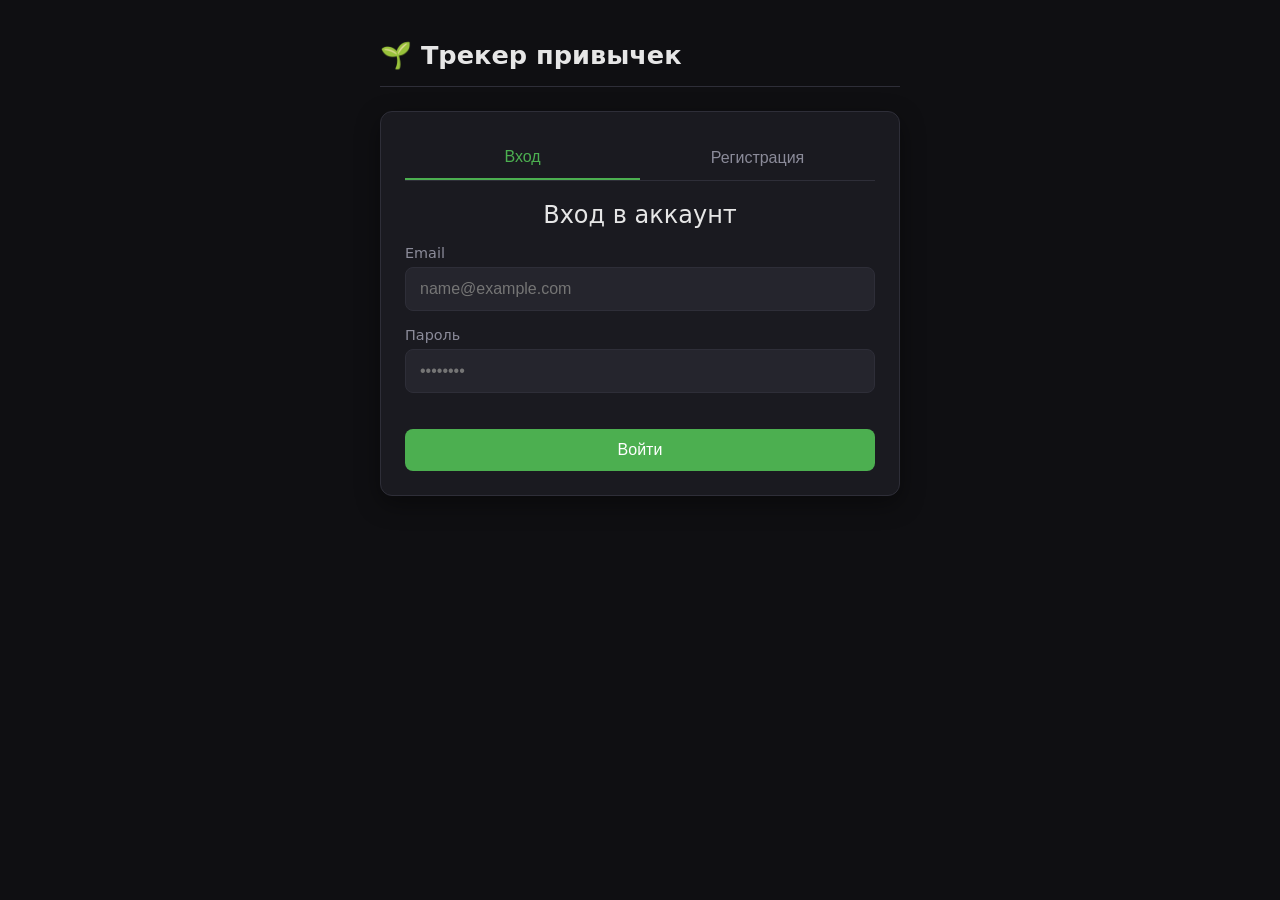
<file: web/index.html>
<!DOCTYPE html>
<html lang="ru">
<head>
    <meta charset="UTF-8">
    <meta name="viewport" content="width=device-width, initial-scale=1.0">
    <title>Трекер привычек</title>
    <link rel="stylesheet" href="css/main.css">
</head>
<body>
<div class="container">
    <header>
        <h1>🌱 Трекер привычек</h1>
        <nav id="authNav" class="hidden">
            <span id="userNameDisplay">Пользователь</span>
            <a href="quotes.html" class="btn-outline" style="width:auto;padding:8px 12px;text-decoration:none">💬</a>
            <a href="stats.html" class="btn-outline" style="width:auto;padding:8px 12px;text-decoration:none">📊</a>
            <button id="logoutBtn" class="btn-outline">Выйти</button>
        </nav>
    </header>

    <main>
        <section id="authSection" class="auth-card">
            <div class="tabs">
                <button class="tab-btn active" data-tab="login">Вход</button>
                <button class="tab-btn" data-tab="register">Регистрация</button>
            </div>

            <form id="loginForm" class="auth-form">
                <h2>Вход в аккаунт</h2>
                <div class="form-group">
                    <label for="loginEmail">Email</label>
                    <input type="email" id="loginEmail" placeholder="name@example.com" required>
                </div>
                <div class="form-group">
                    <label for="loginPassword">Пароль</label>
                    <input type="password" id="loginPassword" placeholder="••••••••" required>
                </div>
                <p class="error-msg" id="loginError"></p>
                <button type="submit" class="btn-primary">Войти</button>
            </form>

            <form id="registerForm" class="auth-form hidden">
                <h2>Создать аккаунт</h2>
                <div class="form-group">
                    <label for="regUsername">Имя пользователя</label>
                    <input type="text" id="regUsername" placeholder="User123" required>
                </div>
                <div class="form-group">
                    <label for="regEmail">Email</label>
                    <input type="email" id="regEmail" placeholder="name@example.com" required>
                </div>
                <div class="form-group">
                    <label for="regPassword">Пароль</label>
                    <input type="password" id="regPassword" placeholder="Минимум 6 символов" required minlength="6">
                </div>
                <p class="error-msg" id="regError"></p>
                <button type="submit" class="btn-primary">Зарегистрироваться</button>
            </form>
        </section>

        <section id="appSection" class="app-card hidden">
            <div class="app-header">
                <h2>Мои привычки</h2>
                <button id="addHabitBtn" class="btn-primary">+ Добавить</button>
            </div>
            <div id="habitsList" class="habits-grid">
                <p class="placeholder">Здесь будут твои привычки</p>
            </div>
        </section>
    </main>
</div>

<script src="js/main.js?v=2"></script>
<script src="js/calendar.js?v=2"></script>

<!-- Модальное окно календаря -->
<div id="calendarModal" class="modal hidden">
    <div class="modal-content calendar-modal">
        <div class="modal-header">
            <h3 id="calendarTitle">Календарь</h3>
            <button class="modal-close" id="closeCalendar">&times;</button>
        </div>
        <div class="calendar-nav">
            <button id="prevMonth">◀</button>
            <span id="monthYear"></span>
            <button id="nextMonth">▶</button>
        </div>
        <div class="calendar-grid" id="calendarGrid"></div>
        <div class="calendar-legend">
            <span class="dot completed"></span> Выполнено
            <span class="dot empty"></span> Пропущено
        </div>
    </div>
</div>

<!-- Модальное окно добавления привычки -->
<div id="addHabitModal" class="modal hidden">
    <div class="modal-content" style="max-width:400px">
        <div class="modal-header">
            <h3>✨ Новая привычка</h3>
            <button class="modal-close" id="closeAddHabit">&times;</button>
        </div>
        <form id="addHabitForm">
            <div class="form-group">
                <label for="habitTitle">Название *</label>
                <input type="text" id="habitTitle" placeholder="Например: Пить воду" required>
            </div>
            <div class="form-group">
                <label for="habitDesc">Описание</label>
                <input type="text" id="habitDesc" placeholder="Детали (необязательно)">
            </div>
            <div class="form-group">
                <label for="habitColor">Цвет</label>
                <div style="display:flex;align-items:center;gap:12px">
                    <input type="color" id="habitColor" value="#4caf50" style="width:50px;height:36px;border:none;border-radius:6px;cursor:pointer">
                    <span id="colorPreview" style="font-family:monospace;color:var(--text-muted)">#4caf50</span>
                </div>
            </div>
            <p class="error-msg" id="addHabitError"></p>
            <button type="submit" class="btn-primary">Создать</button>
        </form>
    </div>
</div>

</body>
</html>
</file>
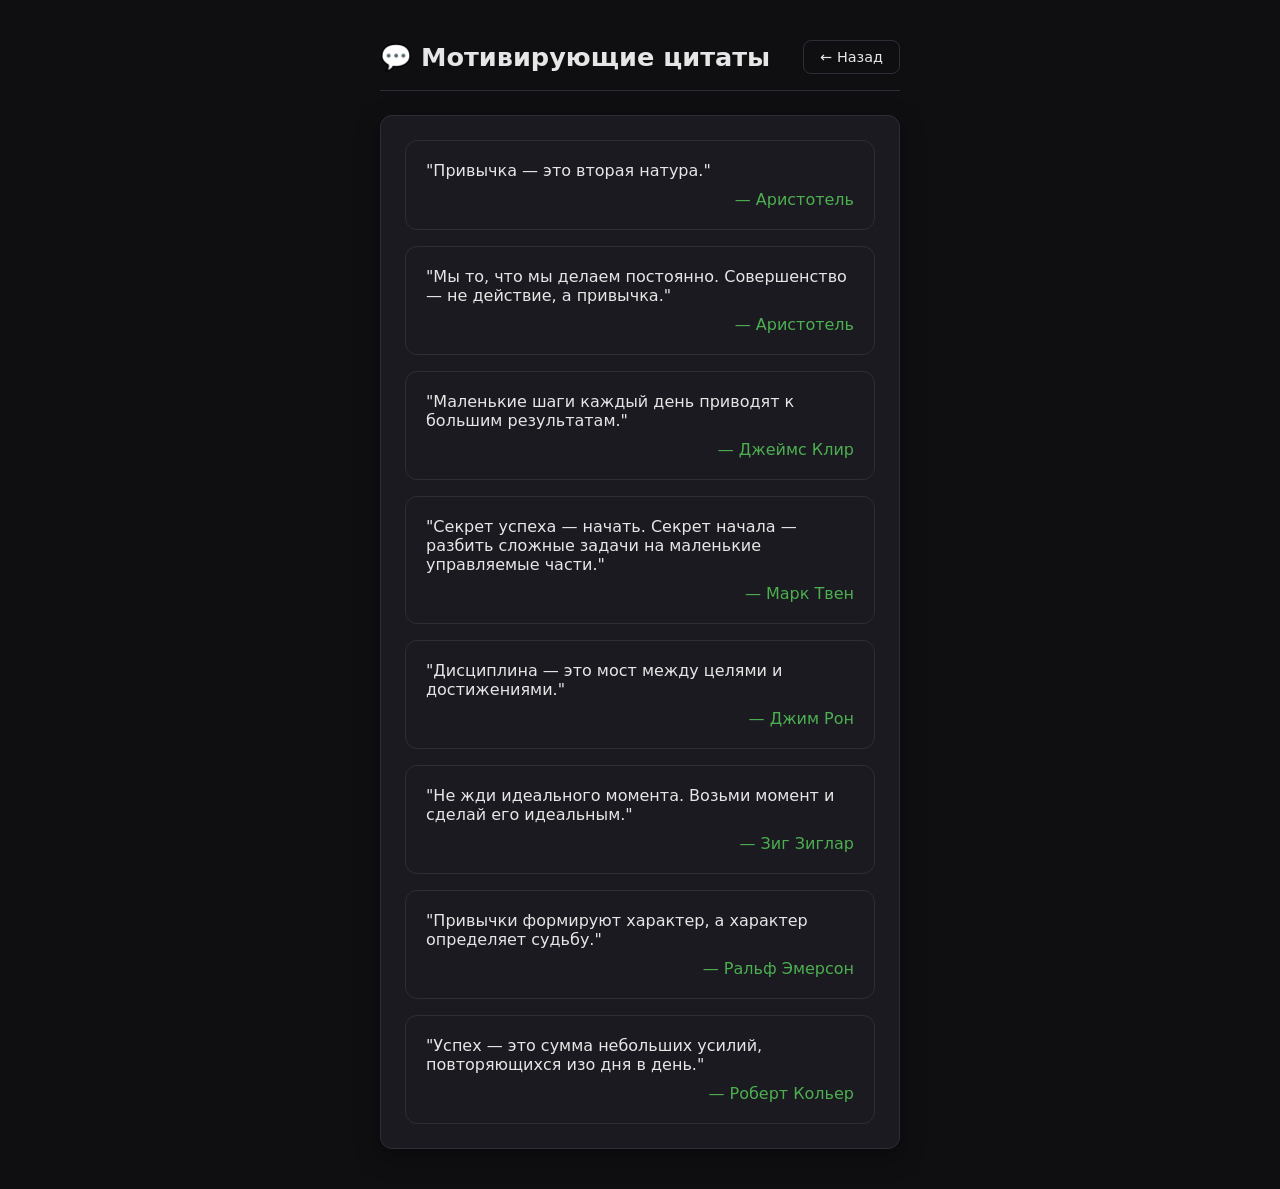
<file: web/quotes.html>
<!DOCTYPE html>
<html lang="ru">
<head>
    <meta charset="UTF-8">
    <meta name="viewport" content="width=device-width, initial-scale=1.0">
    <title>Цитаты</title>
    <link rel="stylesheet" href="css/main.css">
</head>
<body>
<div class="container">
    <header>
        <h1>💬 Мотивирующие цитаты</h1>
        <a href="index.html" class="btn-outline" style="width:auto;text-decoration:none">← Назад</a>
    </header>
    <main class="app-card">
        <div style="display:flex;flex-direction:column;gap:16px">
            <div class="quote-card" style="background:var(--card-bg);padding:20px;border-radius:var(--radius);border:1px solid var(--border)">
                "Привычка — это вторая натура."<br>
                <span style="display:block;margin-top:10px;color:var(--primary);text-align:right;font-weight:500">— Аристотель</span>
            </div>
            <div class="quote-card" style="background:var(--card-bg);padding:20px;border-radius:var(--radius);border:1px solid var(--border)">
                "Мы то, что мы делаем постоянно. Совершенство — не действие, а привычка."<br>
                <span style="display:block;margin-top:10px;color:var(--primary);text-align:right;font-weight:500">— Аристотель</span>
            </div>
            <div class="quote-card" style="background:var(--card-bg);padding:20px;border-radius:var(--radius);border:1px solid var(--border)">
                "Маленькие шаги каждый день приводят к большим результатам."<br>
                <span style="display:block;margin-top:10px;color:var(--primary);text-align:right;font-weight:500">— Джеймс Клир</span>
            </div>
            <div class="quote-card" style="background:var(--card-bg);padding:20px;border-radius:var(--radius);border:1px solid var(--border)">
                "Секрет успеха — начать. Секрет начала — разбить сложные задачи на маленькие управляемые части."<br>
                <span style="display:block;margin-top:10px;color:var(--primary);text-align:right;font-weight:500">— Марк Твен</span>
            </div>
            <div class="quote-card" style="background:var(--card-bg);padding:20px;border-radius:var(--radius);border:1px solid var(--border)">
                "Дисциплина — это мост между целями и достижениями."<br>
                <span style="display:block;margin-top:10px;color:var(--primary);text-align:right;font-weight:500">— Джим Рон</span>
            </div>
            <div class="quote-card" style="background:var(--card-bg);padding:20px;border-radius:var(--radius);border:1px solid var(--border)">
                "Не жди идеального момента. Возьми момент и сделай его идеальным."<br>
                <span style="display:block;margin-top:10px;color:var(--primary);text-align:right;font-weight:500">— Зиг Зиглар</span>
            </div>
            <div class="quote-card" style="background:var(--card-bg);padding:20px;border-radius:var(--radius);border:1px solid var(--border)">
                "Привычки формируют характер, а характер определяет судьбу."<br>
                <span style="display:block;margin-top:10px;color:var(--primary);text-align:right;font-weight:500">— Ральф Эмерсон</span>
            </div>
            <div class="quote-card" style="background:var(--card-bg);padding:20px;border-radius:var(--radius);border:1px solid var(--border)">
                "Успех — это сумма небольших усилий, повторяющихся изо дня в день."<br>
                <span style="display:block;margin-top:10px;color:var(--primary);text-align:right;font-weight:500">— Роберт Кольер</span>
            </div>
        </div>
    </main>
</div>
</body>
</html>
</file>
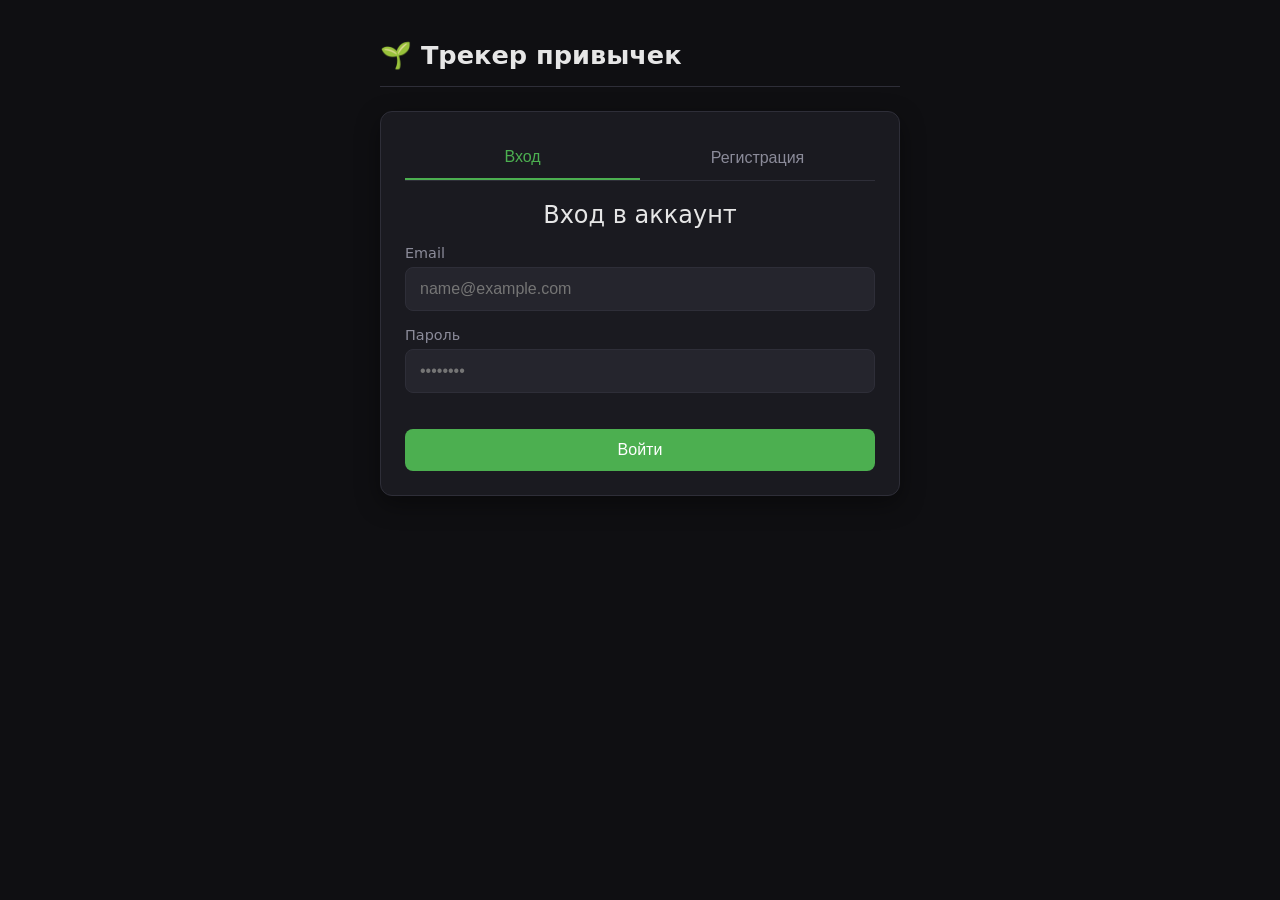
<file: web/stats.html>
<!DOCTYPE html>
<html lang="ru">
<head>
    <meta charset="UTF-8">
    <meta name="viewport" content="width=device-width, initial-scale=1.0">
    <title>Статистика</title>
    <link rel="stylesheet" href="css/main.css">
    <style>
        .stats-grid { display: flex; flex-direction: column; gap: 16px; margin-top: 20px; }
        .stat-card {
            background: var(--card-bg);
            padding: 20px;
            border-radius: var(--radius);
            border: 1px solid var(--border);
            display: grid;
            grid-template-columns: 1fr auto;
            gap: 12px;
            align-items: center;
        }
        .stat-title { font-weight: 600; font-size: 1.1rem; }
        .stat-values { display: flex; gap: 16px; font-size: 0.9rem; color: var(--text-muted); }
        .stat-value { text-align: center; }
        .stat-value strong { display: block; font-size: 1.3rem; color: var(--primary); }
        .best-streak {
            background: linear-gradient(135deg, var(--primary), #2e7d32);
            color: white;
            padding: 12px 20px;
            border-radius: var(--radius);
            text-align: center;
            margin-bottom: 20px;
        }
        .best-streak strong { font-size: 1.5rem; display: block; }
        .back-link { display: inline-block; margin-bottom: 20px; color: var(--text-color); text-decoration: none; }
        .back-link:hover { color: var(--primary); }
        .placeholder { text-align: center; color: var(--text-muted); padding: 40px; }
    </style>
</head>
<body>
<div class="container">
    <header>
        <h1>📊 Статистика</h1>
        <a href="index.html" class="btn-outline" style="width:auto;text-decoration:none">← Назад</a>
    </header>
    <main class="app-card">
        <div id="bestStreak" class="best-streak hidden">
            🔥 Лучший стрик: <strong id="bestStreakValue">0</strong> дней
            <span id="bestStreakHabit" style="font-size:0.9rem;opacity:0.9"></span>
        </div>
        <div id="statsList" class="stats-grid">
            <p class="placeholder">Загрузка статистики...</p>
        </div>
    </main>
</div>
<script>
    document.addEventListener('DOMContentLoaded', async () => {
        const token = localStorage.getItem('token');
        if (!token) { window.location.href = 'index.html'; return; }

        try {
            const res = await fetch('/api/habits/stats', {
                headers: { 'Authorization': `Bearer ${token}` }
            });
            const stats = await res.json();
            renderStats(stats);
        } catch (e) {
            document.getElementById('statsList').innerHTML = '<p class="placeholder">Ошибка загрузки</p>';
        }
    });

    function renderStats(stats) {
        const list = document.getElementById('statsList');
        const bestStreakEl = document.getElementById('bestStreak');
        const bestStreakValue = document.getElementById('bestStreakValue');
        const bestStreakHabit = document.getElementById('bestStreakHabit');

        if (!stats || stats.length === 0) {
            list.innerHTML = '<p class="placeholder">Нет данных. Добавь привычки и начни тренировать!</p>';
            bestStreakEl.classList.add('hidden');
            return;
        }

        // Находим лучший стрик
        let best = stats.reduce((max, s) => s.longest_streak > max.longest_streak ? s : max, stats[0]);
        if (best.longest_streak > 0) {
            bestStreakValue.textContent = best.longest_streak;
            bestStreakHabit.textContent = best.title;
            bestStreakEl.classList.remove('hidden');
        } else {
            bestStreakEl.classList.add('hidden');
        }

        // Отрисовываем карточки
        list.innerHTML = stats.map(s => `
                <div class="stat-card">
                    <div class="stat-title">${escapeHtml(s.title)}</div>
                    <div class="stat-values">
                        <div class="stat-value">
                            <strong>${s.total_days}</strong>
                            <span>всего дней</span>
                        </div>
                        <div class="stat-value">
                            <strong>${s.current_streak}</strong>
                            <span>сейчас</span>
                        </div>
                        <div class="stat-value">
                            <strong>${s.longest_streak}</strong>
                            <span>рекорд</span>
                        </div>
                    </div>
                </div>
            `).join('');
    }

    function escapeHtml(text) {
        if (!text) return '';
        const map = { '&': '&amp;', '<': '&lt;', '>': '&gt;', '"': '&quot;', "'": '&#039;' };
        return text.replace(/[&<>"']/g, m => map[m]);
    }
</script>
</body>
</html>
</file>
<file: web/css/main.css>
:root {
    --bg-color: #0f0f12;
    --card-bg: #1a1a20;
    --input-bg: #25252d;
    --text-color: #e6e6e6;
    --text-muted: #8b8b99;
    --primary: #4caf50;
    --primary-hover: #43a047;
    --error: #ef4444;
    --border: #2e2e38;
    --radius: 12px;
}

* { box-sizing: border-box; margin: 0; padding: 0; }

body {
    font-family: 'Inter', system-ui, -apple-system, sans-serif;
    background: var(--bg-color);
    color: var(--text-color);
    min-height: 100vh;
    display: flex;
    justify-content: center;
    padding: 40px 20px;
}

.container { width: 100%; max-width: 520px; }

header {
    display: flex; justify-content: space-between; align-items: center;
    margin-bottom: 24px; padding-bottom: 16px; border-bottom: 1px solid var(--border);
}
header h1 { font-size: 1.6rem; font-weight: 600; }

.auth-card, .app-card {
    background: var(--card-bg); padding: 24px; border-radius: var(--radius);
    box-shadow: 0 8px 24px rgba(0,0,0,0.4); border: 1px solid var(--border);
}

.tabs { display: flex; margin-bottom: 20px; border-bottom: 1px solid var(--border); }
.tab-btn {
    flex: 1; padding: 12px; background: transparent; color: var(--text-muted);
    border: none; cursor: pointer; font-size: 1rem; transition: 0.2s;
}
.tab-btn.active { color: var(--primary); border-bottom: 2px solid var(--primary); }

.auth-form h2 { margin-bottom: 16px; text-align: center; font-weight: 500; }
.form-group { margin-bottom: 16px; }
.form-group label { display: block; margin-bottom: 6px; color: var(--text-muted); font-size: 0.9rem; }
.form-group input {
    width: 100%; padding: 12px 14px; background: var(--input-bg); border: 1px solid var(--border);
    border-radius: 8px; color: var(--text-color); font-size: 1rem; transition: 0.2s;
}
.form-group input:focus { outline: none; border-color: var(--primary); box-shadow: 0 0 0 2px rgba(76, 175, 80, 0.2); }

.btn-primary {
    width: 100%; padding: 12px; background: var(--primary); color: white;
    border: none; border-radius: 8px; font-size: 1rem; cursor: pointer; font-weight: 500;
    transition: 0.2s;
}
.btn-primary:hover { background: var(--primary-hover); }

.btn-outline {
    padding: 8px 16px; background: transparent; color: var(--text-color);
    border: 1px solid var(--border); border-radius: 8px; cursor: pointer; font-size: 0.9rem;
}
.btn-outline:hover { border-color: var(--text-muted); }

.error-msg { color: var(--error); min-height: 20px; margin-top: 8px; font-size: 0.85rem; text-align: center; }

.hidden { display: none !important; }

.app-header { display: flex; justify-content: space-between; align-items: center; margin-bottom: 16px; }
#addHabitBtn { width: auto; }

.habits-grid { display: flex; flex-direction: column; gap: 12px; }
.placeholder { text-align: center; color: var(--text-muted); padding: 40px 0; }

.habit-item {
    background: var(--input-bg);
    padding: 16px;
    border-radius: 8px;
    display: flex;
    justify-content: space-between;
    align-items: center;
    transition: 0.2s;
}
.habit-item:hover {
    transform: translateX(4px);
}

.btn-toggle {
    width: 36px;
    height: 36px;
    border-radius: 50%;
    border: 2px solid var(--border);
    background: transparent;
    color: var(--text-muted);
    font-size: 1.2rem;
    cursor: pointer;
    display: flex;
    align-items: center;
    justify-content: center;
    transition: 0.2s;
}
.btn-toggle.done {
    background: var(--primary);
    border-color: var(--primary);
    color: white;
}
.btn-toggle:hover {
    border-color: var(--primary);
    color: var(--primary);
}


.calendar-modal { max-width: 360px; }
.calendar-nav { display: flex; justify-content: space-between; align-items: center; margin: 16px 0; font-weight: 500; }
.calendar-nav button { background: transparent; border: none; color: var(--text-color); cursor: pointer; font-size: 1.2rem; padding: 4px 12px; }
.calendar-nav button:hover { color: var(--primary); }

.calendar-grid { display: grid; grid-template-columns: repeat(7, 1fr); gap: 6px; }
.calendar-day {
    aspect-ratio: 1; display: flex; align-items: center; justify-content: center;
    background: var(--input-bg); border-radius: 6px; cursor: pointer; font-size: 0.9rem;
    transition: 0.2s; border: 1px solid transparent;
}
.calendar-day:hover { border-color: var(--primary); }
.calendar-day.empty { background: transparent; cursor: default; }
.calendar-day.completed { background: var(--primary); color: white; }

.calendar-legend { display: flex; gap: 16px; margin-top: 12px; justify-content: center; font-size: 0.85rem; color: var(--text-muted); }
.calendar-legend .dot { display: inline-block; width: 10px; height: 10px; border-radius: 50%; margin-right: 6px; }
.calendar-legend .dot.completed { background: var(--primary); }
.calendar-legend .dot.empty { background: var(--input-bg); border: 1px solid var(--border); }

.btn-open-cal {
    background: transparent; border: 1px solid var(--border);
    border-radius: 50%; width: 32px; height: 32px; cursor: pointer; font-size: 1rem;
    transition: 0.2s;
}
.btn-open-cal:hover { background: var(--border); }


/* === МОДАЛЬНОЕ ОКНО === */
.modal {
    position: fixed;
    top: 0;
    left: 0;
    width: 100%;
    height: 100%;
    background: rgba(0, 0, 0, 0.7);
    display: flex;
    align-items: center;
    justify-content: center;
    z-index: 1000;
    animation: fadeIn 0.2s ease;
}

.modal-content {
    background: var(--card-bg);
    padding: 24px;
    border-radius: var(--radius);
    box-shadow: 0 8px 24px rgba(0, 0, 0, 0.4);
    border: 1px solid var(--border);
    max-width: 360px;
    width: 90%;
    animation: slideIn 0.3s ease;
}

@keyframes fadeIn {
    from { opacity: 0; }
    to { opacity: 1; }
}

@keyframes slideIn {
    from { transform: scale(0.95); opacity: 0; }
    to { transform: scale(1); opacity: 1; }
}

.modal-header {
    display: flex;
    justify-content: space-between;
    align-items: center;
    margin-bottom: 20px;
    padding-bottom: 12px;
    border-bottom: 1px solid var(--border);
}

.modal-header h3 {
    font-weight: 500;
    margin: 0;
}

.modal-close {
    background: transparent;
    border: none;
    color: var(--text-muted);
    font-size: 1.5rem;
    cursor: pointer;
    padding: 4px 8px;
}

.modal-close:hover {
    color: var(--text-color);
}


.btn-delete {
    background: transparent; border: none; cursor: pointer; font-size: 1.1rem;
    opacity: 0.5; transition: 0.2s; padding: 4px;
}
.btn-delete:hover { opacity: 1; transform: scale(1.15); }


#addHabitModal .modal-content {
    animation: slideUp 0.3s ease;
}

@keyframes slideUp {
    from { transform: translateY(30px); opacity: 0; }
    to { transform: translateY(0); opacity: 1; }
}

#addHabitForm .form-group input[type="color"] {
    background: var(--input-bg);
    padding: 2px;
}
</file>
